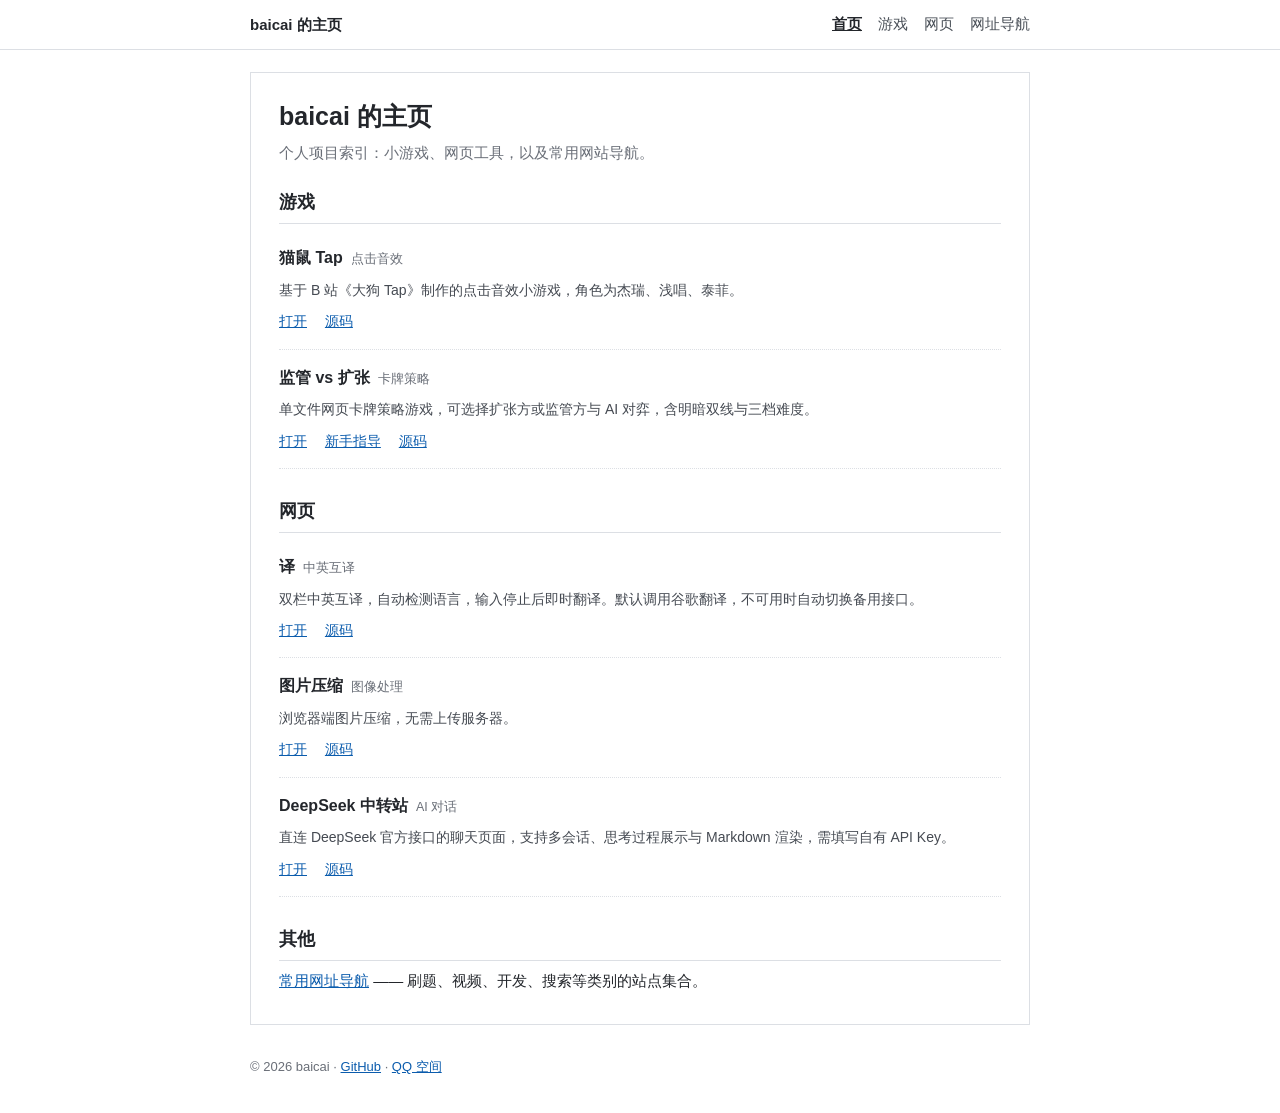
<file: index.html>
<!DOCTYPE html>
<html lang="zh-CN">
<head>
<meta charset="UTF-8">
<meta name="viewport" content="width=device-width, initial-scale=1.0">
<title>baicai 的主页</title>
<meta name="description" content="baicai 做的小游戏和网页工具。">
<link rel="stylesheet" href="assets/style.css">
</head>
<body>

<nav class="nav">
  <div class="nav-inner">
    <a class="home" href="index.html">baicai 的主页</a>
    <div class="nav-links">
      <a href="index.html" data-page="index.html">首页</a>
      <a href="games.html" data-page="games.html">游戏</a>
      <a href="apps.html" data-page="apps.html">网页</a>
      <a href="links.html" data-page="links.html">网址导航</a>
    </div>
  </div>
</nav>

<div class="wrap">
  <div class="sheet">
    <h1>baicai 的主页</h1>
    <p class="sub">个人项目索引：小游戏、网页工具，以及常用网站导航。</p>

    <h2>游戏</h2>

    <div class="item">
      <h3>猫鼠 Tap</h3><span class="kind">点击音效</span>
      <p>基于 B 站《大狗 Tap》制作的点击音效小游戏，角色为杰瑞、浅唱、泰菲。</p>
      <p class="go">
        <a href="https://baicai1145141919.github.io/TAJtap/" target="_blank" rel="noopener">打开</a>
        <a href="https://github.com/baicai1145141919/TAJtap" target="_blank" rel="noopener">源码</a>
      </p>
    </div>

    <div class="item">
      <h3>监管 vs 扩张</h3><span class="kind">卡牌策略</span>
      <p>单文件网页卡牌策略游戏，可选择扩张方或监管方与 AI 对弈，含明暗双线与三档难度。</p>
      <p class="go">
        <a href="https://baicai1145141919.github.io/xjyin/" target="_blank" rel="noopener">打开</a>
        <a href="https://baicai1145141919.github.io/xjyin/guide.html" target="_blank" rel="noopener">新手指导</a>
        <a href="https://github.com/baicai1145141919/xjyin" target="_blank" rel="noopener">源码</a>
      </p>
    </div>

    <h2>网页</h2>

    <div class="item">
      <h3>译</h3><span class="kind">中英互译</span>
      <p>双栏中英互译，自动检测语言，输入停止后即时翻译。默认调用谷歌翻译，不可用时自动切换备用接口。</p>
      <p class="go">
        <a href="https://baicai1145141919.github.io/fanyi/" target="_blank" rel="noopener">打开</a>
        <a href="https://github.com/baicai1145141919/fanyi" target="_blank" rel="noopener">源码</a>
      </p>
    </div>

    <div class="item">
      <h3>图片压缩</h3><span class="kind">图像处理</span>
      <p>浏览器端图片压缩，无需上传服务器。</p>
      <p class="go">
        <a href="https://baicai1145141919.github.io/pbpbpb/" target="_blank" rel="noopener">打开</a>
        <a href="https://github.com/baicai1145141919/pbpbpb" target="_blank" rel="noopener">源码</a>
      </p>
    </div>

    <div class="item">
      <h3>DeepSeek 中转站</h3><span class="kind">AI 对话</span>
      <p>直连 DeepSeek 官方接口的聊天页面，支持多会话、思考过程展示与 Markdown 渲染，需填写自有 API Key。</p>
      <p class="go">
        <a href="https://baicai1145141919.github.io/deepseek/" target="_blank" rel="noopener">打开</a>
        <a href="https://github.com/baicai1145141919/deepseek" target="_blank" rel="noopener">源码</a>
      </p>
    </div>

    <h2>其他</h2>
    <p><a href="links.html">常用网址导航</a> —— 刷题、视频、开发、搜索等类别的站点集合。</p>
  </div>
</div>

<footer class="site">
  <p>© <span id="year">2026</span> baicai · <a href="https://github.com/baicai1145141919" target="_blank" rel="noopener">GitHub</a> · <a href="https://3272930166.qzone.qq.com" target="_blank" rel="noopener">QQ 空间</a></p>
</footer>

<script src="assets/app.js"></script>
</body>
</html>
</file>
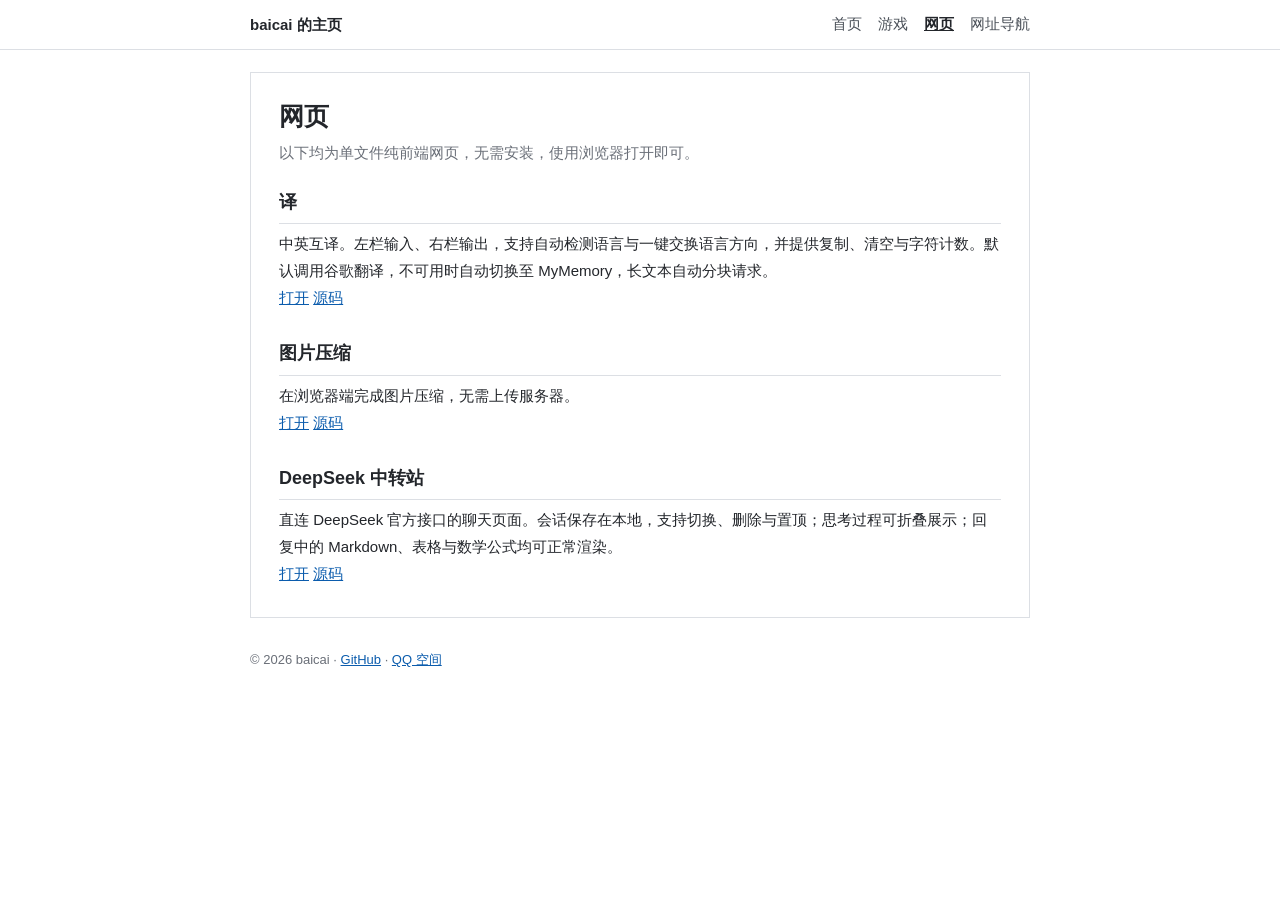
<file: apps.html>
<!DOCTYPE html>
<html lang="zh-CN">
<head>
<meta charset="UTF-8">
<meta name="viewport" content="width=device-width, initial-scale=1.0">
<title>网页 · baicai 的主页</title>
<meta name="description" content="baicai 做的网页工具：中英互译、图片压缩、DeepSeek 中转站。">
<link rel="stylesheet" href="assets/style.css">
</head>
<body>

<nav class="nav">
  <div class="nav-inner">
    <a class="home" href="index.html">baicai 的主页</a>
    <div class="nav-links">
      <a href="index.html" data-page="index.html">首页</a>
      <a href="games.html" data-page="games.html">游戏</a>
      <a href="apps.html" data-page="apps.html">网页</a>
      <a href="links.html" data-page="links.html">网址导航</a>
    </div>
  </div>
</nav>

<div class="wrap">
  <div class="sheet">
    <h1>网页</h1>
    <p class="sub">以下均为单文件纯前端网页，无需安装，使用浏览器打开即可。</p>

    <h2>译</h2>
    <p>中英互译。左栏输入、右栏输出，支持自动检测语言与一键交换语言方向，并提供复制、清空与字符计数。默认调用谷歌翻译，不可用时自动切换至 MyMemory，长文本自动分块请求。</p>
    <p class="go">
      <a href="https://baicai1145141919.github.io/fanyi/" target="_blank" rel="noopener">打开</a>
      <a href="https://github.com/baicai1145141919/fanyi" target="_blank" rel="noopener">源码</a>
    </p>

    <h2>图片压缩</h2>
    <p>在浏览器端完成图片压缩，无需上传服务器。</p>
    <p class="go">
      <a href="https://baicai1145141919.github.io/pbpbpb/" target="_blank" rel="noopener">打开</a>
      <a href="https://github.com/baicai1145141919/pbpbpb" target="_blank" rel="noopener">源码</a>
    </p>

    <h2>DeepSeek 中转站</h2>
    <p>直连 DeepSeek 官方接口的聊天页面。会话保存在本地，支持切换、删除与置顶；思考过程可折叠展示；回复中的 Markdown、表格与数学公式均可正常渲染。</p>
    <p class="go">
      <a href="https://baicai1145141919.github.io/deepseek/" target="_blank" rel="noopener">打开</a>
      <a href="https://github.com/baicai1145141919/deepseek" target="_blank" rel="noopener">源码</a>
    </p>
  </div>
</div>

<footer class="site">
  <p>© <span id="year">2026</span> baicai · <a href="https://github.com/baicai1145141919" target="_blank" rel="noopener">GitHub</a> · <a href="https://3272930166.qzone.qq.com" target="_blank" rel="noopener">QQ 空间</a></p>
</footer>

<script src="assets/app.js"></script>
</body>
</html>
</file>
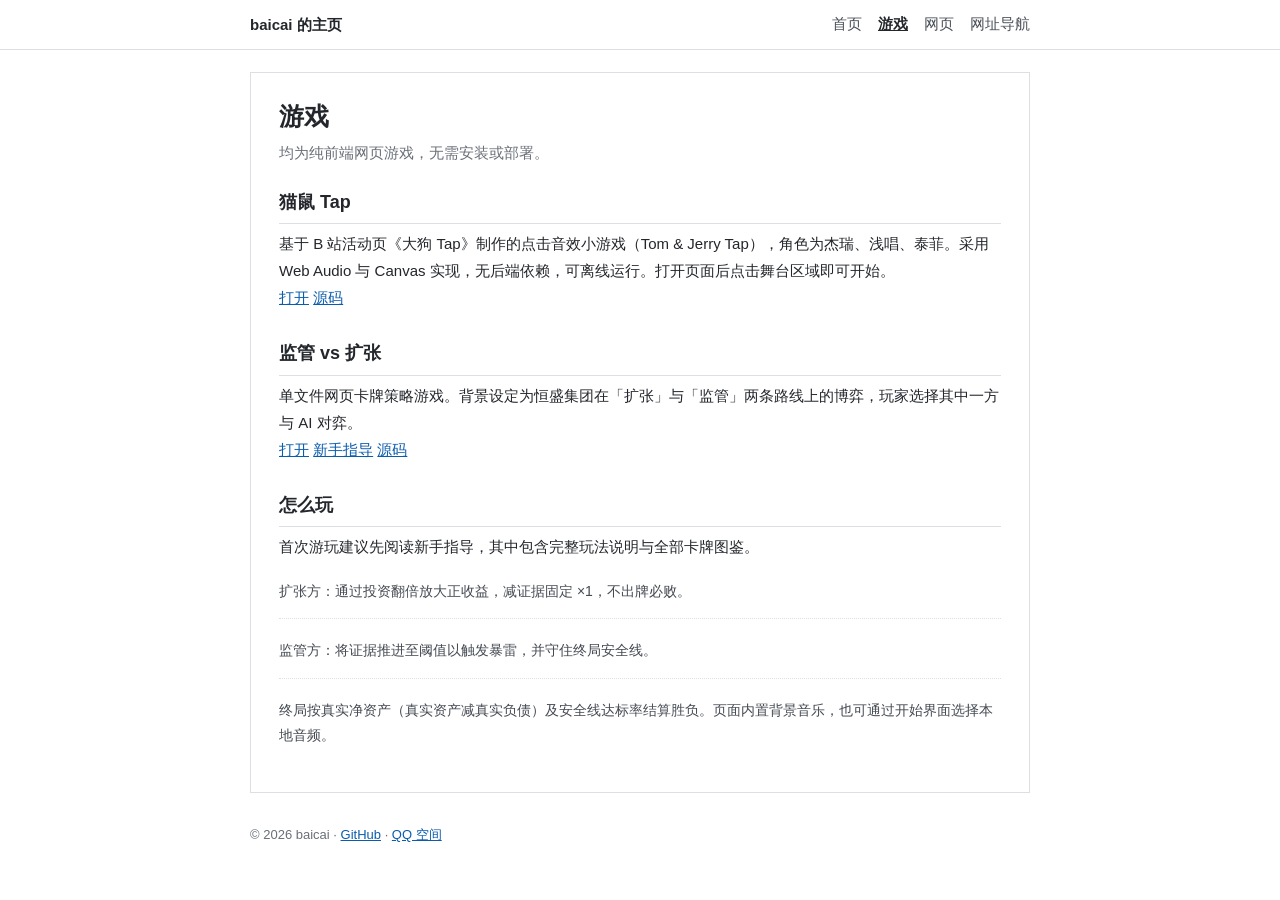
<file: games.html>
<!DOCTYPE html>
<html lang="zh-CN">
<head>
<meta charset="UTF-8">
<meta name="viewport" content="width=device-width, initial-scale=1.0">
<title>游戏 · baicai 的主页</title>
<meta name="description" content="baicai 做的小游戏：猫鼠 Tap、监管 vs 扩张。">
<link rel="stylesheet" href="assets/style.css">
</head>
<body>

<nav class="nav">
  <div class="nav-inner">
    <a class="home" href="index.html">baicai 的主页</a>
    <div class="nav-links">
      <a href="index.html" data-page="index.html">首页</a>
      <a href="games.html" data-page="games.html">游戏</a>
      <a href="apps.html" data-page="apps.html">网页</a>
      <a href="links.html" data-page="links.html">网址导航</a>
    </div>
  </div>
</nav>

<div class="wrap">
  <div class="sheet">
    <h1>游戏</h1>
    <p class="sub">均为纯前端网页游戏，无需安装或部署。</p>

    <h2>猫鼠 Tap</h2>
    <p>基于 B 站活动页《大狗 Tap》制作的点击音效小游戏（Tom &amp; Jerry Tap），角色为杰瑞、浅唱、泰菲。采用 Web Audio 与 Canvas 实现，无后端依赖，可离线运行。打开页面后点击舞台区域即可开始。</p>
    <p class="go">
      <a href="https://baicai1145141919.github.io/TAJtap/" target="_blank" rel="noopener">打开</a>
      <a href="https://github.com/baicai1145141919/TAJtap" target="_blank" rel="noopener">源码</a>
    </p>

    <h2>监管 vs 扩张</h2>
    <p>单文件网页卡牌策略游戏。背景设定为恒盛集团在「扩张」与「监管」两条路线上的博弈，玩家选择其中一方与 AI 对弈。</p>
    <p class="go">
      <a href="https://baicai1145141919.github.io/xjyin/" target="_blank" rel="noopener">打开</a>
      <a href="https://baicai1145141919.github.io/xjyin/guide.html" target="_blank" rel="noopener">新手指导</a>
      <a href="https://github.com/baicai1145141919/xjyin" target="_blank" rel="noopener">源码</a>
    </p>

    <h2>怎么玩</h2>
    <p>首次游玩建议先阅读新手指导，其中包含完整玩法说明与全部卡牌图鉴。</p>
    <div class="item">
      <p>扩张方：通过投资翻倍放大正收益，减证据固定 ×1，不出牌必败。</p>
    </div>
    <div class="item">
      <p>监管方：将证据推进至阈值以触发暴雷，并守住终局安全线。</p>
    </div>
    <div class="item">
      <p>终局按真实净资产（真实资产减真实负债）及安全线达标率结算胜负。页面内置背景音乐，也可通过开始界面选择本地音频。</p>
    </div>
  </div>
</div>

<footer class="site">
  <p>© <span id="year">2026</span> baicai · <a href="https://github.com/baicai1145141919" target="_blank" rel="noopener">GitHub</a> · <a href="https://3272930166.qzone.qq.com" target="_blank" rel="noopener">QQ 空间</a></p>
</footer>

<script src="assets/app.js"></script>
</body>
</html>
</file>
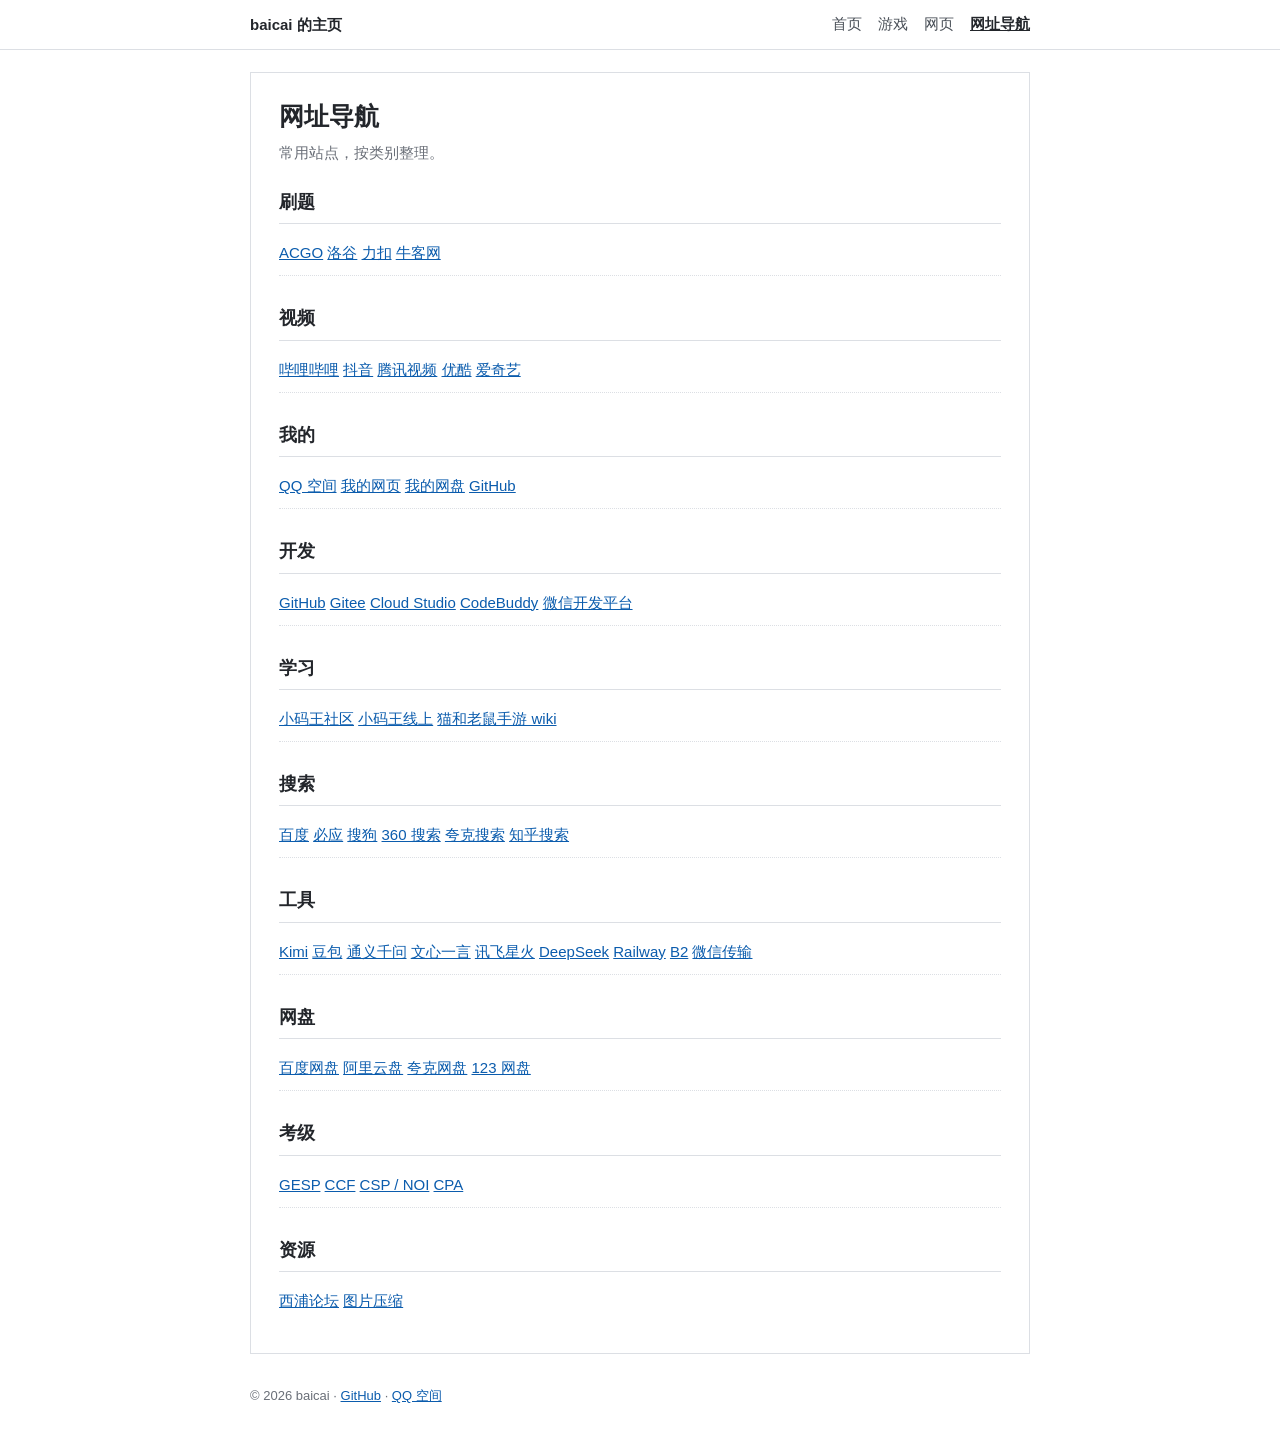
<file: links.html>
<!DOCTYPE html>
<html lang="zh-CN">
<head>
<meta charset="UTF-8">
<meta name="viewport" content="width=device-width, initial-scale=1.0">
<title>网址导航 · baicai 的主页</title>
<meta name="description" content="常用网址：刷题、视频、开发、学习、搜索、工具、网盘、考级。">
<link rel="stylesheet" href="assets/style.css">
</head>
<body>

<nav class="nav">
  <div class="nav-inner">
    <a class="home" href="index.html">baicai 的主页</a>
    <div class="nav-links">
      <a href="index.html" data-page="index.html">首页</a>
      <a href="games.html" data-page="games.html">游戏</a>
      <a href="apps.html" data-page="apps.html">网页</a>
      <a href="links.html" data-page="links.html">网址导航</a>
    </div>
  </div>
</nav>

<div class="wrap">
  <div class="sheet">
    <h1>网址导航</h1>
    <p class="sub">常用站点，按类别整理。</p>

    <h2>刷题</h2>
    <div class="row">
      <a href="https://www.acgo.cn" target="_blank" rel="noopener">ACGO</a>
      <a href="https://www.luogu.com.cn" target="_blank" rel="noopener">洛谷</a>
      <a href="https://leetcode.cn" target="_blank" rel="noopener">力扣</a>
      <a href="https://www.nowcoder.com" target="_blank" rel="noopener">牛客网</a>
    </div>

    <h2>视频</h2>
    <div class="row">
      <a href="https://www.bilibili.com" target="_blank" rel="noopener">哔哩哔哩</a>
      <a href="https://www.douyin.com" target="_blank" rel="noopener">抖音</a>
      <a href="https://v.qq.com" target="_blank" rel="noopener">腾讯视频</a>
      <a href="https://www.youku.com" target="_blank" rel="noopener">优酷</a>
      <a href="https://www.iqiyi.com" target="_blank" rel="noopener">爱奇艺</a>
    </div>

    <h2>我的</h2>
    <div class="row">
      <a href="https://3272930166.qzone.qq.com" target="_blank" rel="noopener">QQ 空间</a>
      <a href="https://baicai1145141919.github.io/pbpbpb" target="_blank" rel="noopener">我的网页</a>
      <a href="https://baicai-production.up.railway.app" target="_blank" rel="noopener">我的网盘</a>
      <a href="https://github.com/baicai1145141919" target="_blank" rel="noopener">GitHub</a>
    </div>

    <h2>开发</h2>
    <div class="row">
      <a href="https://github.com/" target="_blank" rel="noopener">GitHub</a>
      <a href="https://gitee.com" target="_blank" rel="noopener">Gitee</a>
      <a href="https://cloudstudio.net/" target="_blank" rel="noopener">Cloud Studio</a>
      <a href="https://www.codebuddy.cn/home/" target="_blank" rel="noopener">CodeBuddy</a>
      <a href="https://open.weixin.qq.com" target="_blank" rel="noopener">微信开发平台</a>
    </div>

    <h2>学习</h2>
    <div class="row">
      <a href="https://world.xiaomawang.com/w/index" target="_blank" rel="noopener">小码王社区</a>
      <a href="https://student-vip.xiaomawang.com/user/login" target="_blank" rel="noopener">小码王线上</a>
      <a href="https://www.tjwiki.com/" target="_blank" rel="noopener">猫和老鼠手游 wiki</a>
    </div>

    <h2>搜索</h2>
    <div class="row">
      <a href="https://www.baidu.com" target="_blank" rel="noopener">百度</a>
      <a href="https://cn.bing.com" target="_blank" rel="noopener">必应</a>
      <a href="https://www.sogou.com" target="_blank" rel="noopener">搜狗</a>
      <a href="https://www.so.com" target="_blank" rel="noopener">360 搜索</a>
      <a href="https://quark.sm.cn" target="_blank" rel="noopener">夸克搜索</a>
      <a href="https://www.zhihu.com" target="_blank" rel="noopener">知乎搜索</a>
    </div>

    <h2>工具</h2>
    <div class="row">
      <a href="https://kimi.moonshot.cn" target="_blank" rel="noopener">Kimi</a>
      <a href="https://www.doubao.com" target="_blank" rel="noopener">豆包</a>
      <a href="https://tongyi.aliyun.com" target="_blank" rel="noopener">通义千问</a>
      <a href="https://yiyan.baidu.com" target="_blank" rel="noopener">文心一言</a>
      <a href="https://xinghuo.xfyun.cn" target="_blank" rel="noopener">讯飞星火</a>
      <a href="https://chat.deepseek.com" target="_blank" rel="noopener">DeepSeek</a>
      <a href="https://railway.com/" target="_blank" rel="noopener">Railway</a>
      <a href="https://secure.backblaze.com" target="_blank" rel="noopener">B2</a>
      <a href="https://filehelper.weixin.qq.com" target="_blank" rel="noopener">微信传输</a>
    </div>

    <h2>网盘</h2>
    <div class="row">
      <a href="https://pan.baidu.com" target="_blank" rel="noopener">百度网盘</a>
      <a href="https://www.aliyundrive.com" target="_blank" rel="noopener">阿里云盘</a>
      <a href="https://pan.quark.cn" target="_blank" rel="noopener">夸克网盘</a>
      <a href="https://www.123pan.com" target="_blank" rel="noopener">123 网盘</a>
    </div>

    <h2>考级</h2>
    <div class="row">
      <a href="https://gesp.ccf.org.cn" target="_blank" rel="noopener">GESP</a>
      <a href="https://www.ccf.org.cn" target="_blank" rel="noopener">CCF</a>
      <a href="https://www.noi.cn" target="_blank" rel="noopener">CSP / NOI</a>
      <a href="https://cpa.jsu.edu.cn" target="_blank" rel="noopener">CPA</a>
    </div>

    <h2>资源</h2>
    <div class="row">
      <a href="http://xpgz.online" target="_blank" rel="noopener">西浦论坛</a>
      <a href="https://baicai1145141919.github.io/pbpbpb" target="_blank" rel="noopener">图片压缩</a>
    </div>
  </div>
</div>

<footer class="site">
  <p>© <span id="year">2026</span> baicai · <a href="https://github.com/baicai1145141919" target="_blank" rel="noopener">GitHub</a> · <a href="https://3272930166.qzone.qq.com" target="_blank" rel="noopener">QQ 空间</a></p>
</footer>

<script src="assets/app.js"></script>
</body>
</html>
</file>
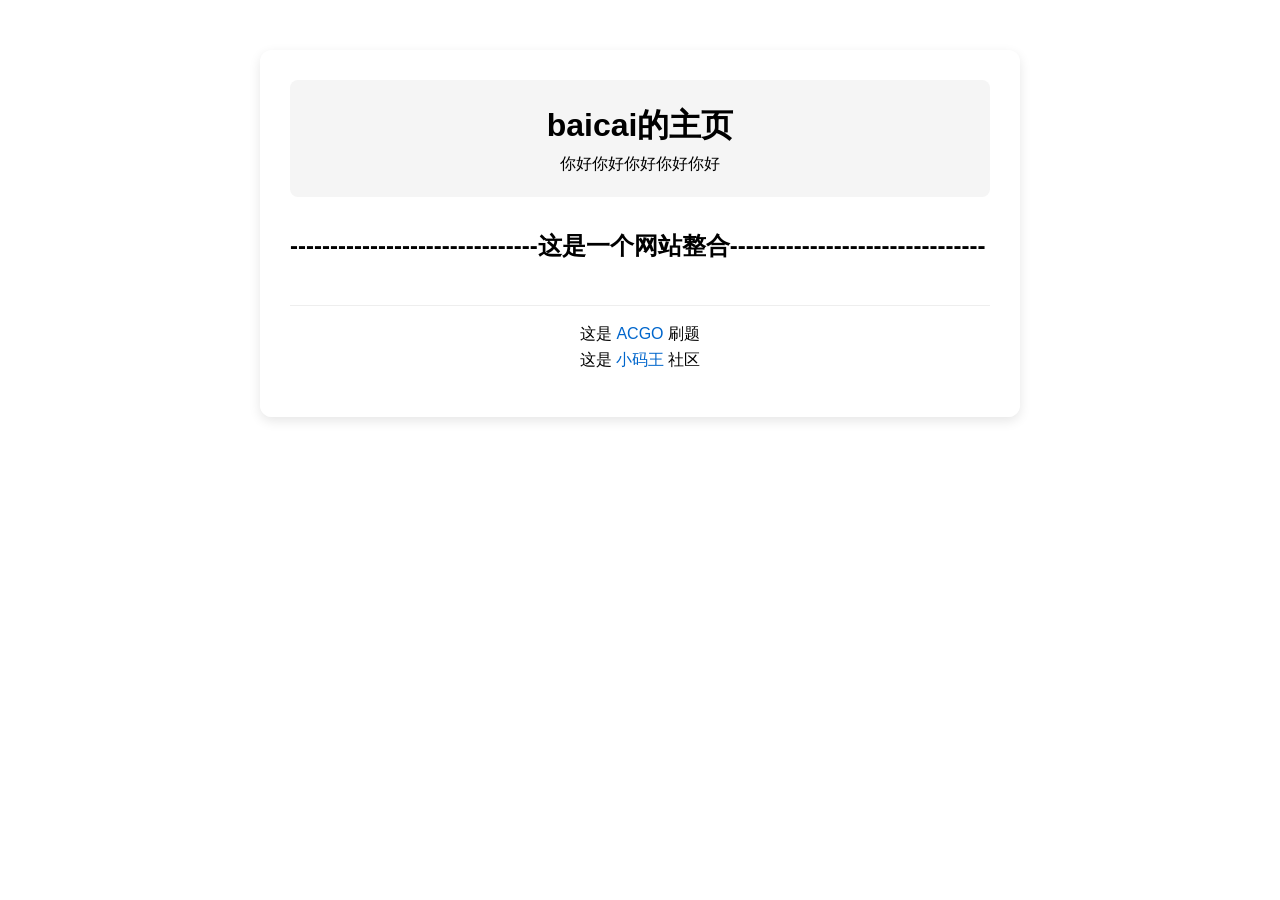
<file: Untitled-1.html>
<!DOCTYPE html>
<html lang="zh-CN">
<head>
    <meta charset="UTF-8">
    <meta name="viewport" content="width=device-width, initial-scale=1.0">
    <title>baicai的主页</title>
    <style>
        * {
            margin: 0;
            padding: 0;
            box-sizing: border-box;
        }
        body {
            font-family: Arial, sans-serif;
            line-height: 1.6;
            padding: 20px;
            max-width: 800px;
            margin: 30px auto;
            background: linear-gradient(135deg, #f0f9ff 0%, #cbebff 50%, #a1dbff 100%);
            background-image: url("https://picsum.photos/id/1035/1920/1080"); /* 背景图（可选） */
            background-blend-mode: overlay;
            background-size: cover;
            background-attachment: fixed;
        }
        .container {
            background-color: rgba(255, 255, 255, 0.9);
            padding: 30px;
            border-radius: 12px;
            box-shadow: 0 4px 12px rgba(0, 0, 0, 0.1);
        }
        header {
            text-align: center;
            margin-bottom: 30px;
            padding: 20px;
            background-color: #f5f5f5;
            border-radius: 8px;
        }
        main {
            margin-bottom: 40px;
        }
        footer {
            text-align: center;
            padding: 15px;
            border-top: 1px solid #eee;
            margin-top: 20px;
        }
        a {
            color: #0066cc;
            text-decoration: none;
        }
        a:hover {
            text-decoration: underline;
        }
    </style>
</head>
<body>
    <div class="container">
        <header>
            <h1>baicai的主页</h1>
            <p>你好你好你好你好你好</p>
        </header>

        <main>
            <h2>-------------------------------这是一个网站整合--------------------------------</h2>
        </main>

        <footer>
            <p>这是 <a href="https://www.acgo.cn" target="_blank">ACGO</a> 刷题</p>
            <p>这是 <a href="https://world.xiaomawang.com/w/index" target="_blank">小码王</a> 社区</p>
        </footer>
    </div>
</body>
</html>
</file>
<file: assets/style.css>
/* baicai 的主页 · 样式 */

:root{
  --text:#23262b;
  --muted:#6a6f78;
  --link:#0b5cad;
  --line:#dcdfe4;
  --wrap:820px;
}

*{margin:0;padding:0;box-sizing:border-box}

html{-webkit-text-size-adjust:100%}

body{
  font-family:-apple-system,BlinkMacSystemFont,"Segoe UI","PingFang SC","Hiragino Sans GB","Microsoft YaHei",sans-serif;
  font-size:15px;
  line-height:1.8;
  color:var(--text);
  min-height:100vh;
  background:linear-gradient(135deg,#f0f9ff 0%,#cbebff 50%,#a1dbff 100%);
  background-image:url("https://qcloud.dpfile.com/pc/TCFNgk3KM7K96DG6XrKLqzMWgAQarOouRWZBjfuaExtMQtWFyszhrrt60YbQhGhj.jpg");
  background-blend-mode:overlay;
  background-size:cover;
  background-attachment:fixed;
  background-position:center;
}

a{color:var(--link);text-decoration:underline}
a:hover{text-decoration:none}

/* 顶部导航 */
.nav{background:rgba(255,255,255,.92);border-bottom:1px solid var(--line)}
.nav-inner{max-width:var(--wrap);margin:0 auto;padding:11px 20px;display:flex;align-items:center;gap:18px;flex-wrap:wrap}
.nav .home{font-weight:700;color:var(--text);text-decoration:none}
.nav .home:hover{text-decoration:underline}
.nav-links{display:flex;gap:16px;flex-wrap:wrap;margin-left:auto}
.nav-links a{font-size:14.5px;color:#4a5058;text-decoration:none}
.nav-links a:hover{text-decoration:underline}
.nav-links a.active{font-weight:700;color:var(--text);text-decoration:underline}

/* 主体 */
.wrap{max-width:var(--wrap);margin:0 auto;padding:0 20px}
.sheet{background:rgba(255,255,255,.94);border:1px solid var(--line);padding:26px 28px 30px;margin:22px 0 30px}

h1{font-size:25px;line-height:1.4;font-weight:700}
.sub{margin-top:6px;color:var(--muted);font-size:14.5px}

h2{font-size:18px;font-weight:700;margin:26px 0 6px;padding-bottom:5px;border-bottom:1px solid var(--line)}
h2:first-of-type{margin-top:20px}
.note{color:var(--muted);font-size:13.5px;margin-bottom:10px}

/* 项目条目 */
.item{padding:14px 0;border-bottom:1px dotted var(--line)}
.item:last-child{border-bottom:none}
.item h3{font-size:16px;font-weight:700;display:inline}
.item .kind{font-size:12.5px;color:var(--muted);margin-left:8px}
.item p{margin:5px 0 0;font-size:14px;color:#454a52}
.item .go{margin-top:6px;font-size:14px}
.item .go a{margin-right:14px}

/* 链接列表 */
.list{margin-top:4px}
.list a{display:inline-block;margin-right:16px;font-size:14px}
.row{padding:9px 0;border-bottom:1px dotted var(--line)}
.row:last-child{border-bottom:none}
.row .lb{color:var(--muted);font-size:13.5px;margin-right:10px}

footer.site{max-width:var(--wrap);margin:0 auto;padding:0 20px 34px;color:var(--muted);font-size:13px}
footer.site a{color:var(--link)}

@media (max-width:560px){
  .nav-inner{padding:10px 14px;gap:10px}
  .nav-links{gap:12px}
  .wrap{padding:0 14px}
  .sheet{padding:20px 18px 24px}
  h1{font-size:21px}
}
</file>
